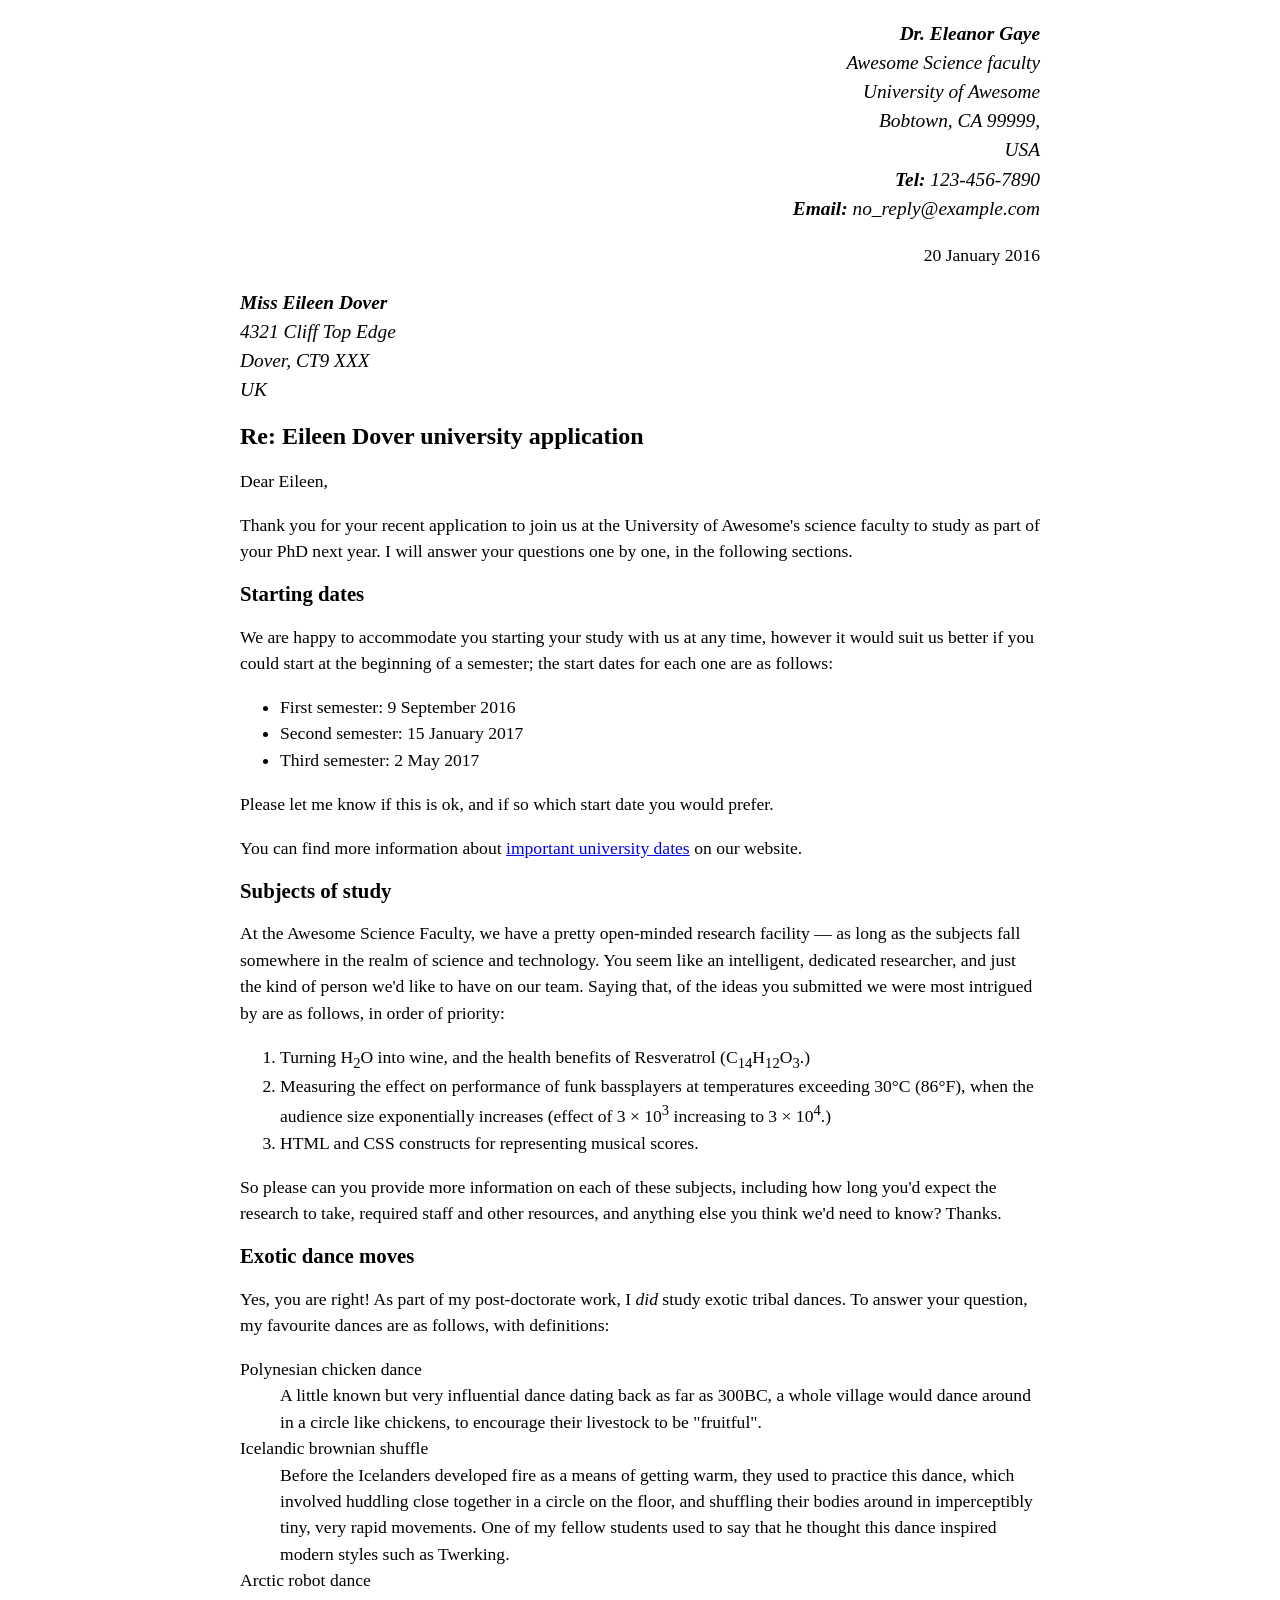
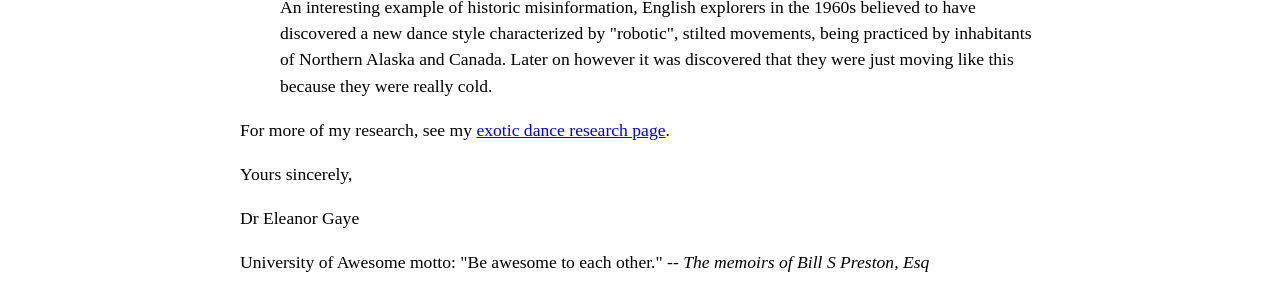
<file: lab-0/index.html>
<!DOCTYPE html>
<html lang="en">
  <head>
    <meta charset="UTF-8" />
    <meta name="viewport" content="width=device-width, initial-scale=1.0" />
    <link href="style.css" rel="stylesheet" />
    <title>Marking up a Letter Activity</title>
  </head>
  <body>
    <address class="sender-column">
      <p>
        <b>Dr. Eleanor Gaye</b><br />
        Awesome Science faculty<br />
        University of Awesome<br />
        Bobtown, CA 99999, <br />
        USA<br />
        <b>Tel:</b> 123-456-7890<br />
        <b>Email:</b> no_reply@example.com<br />
      </p>
    </address>
    <p class="sender-column">20 January 2016</p>

    <address>
      <p>
        <b>Miss Eileen Dover</b><br />
        4321 Cliff Top Edge<br />
        Dover, CT9 XXX<br />
        UK
      </p>
    </address>

    <h1>Re: Eileen Dover university application</h1>
    <p>Dear Eileen,</p>
    <p>
      Thank you for your recent application to join us at the University of
      Awesome's science faculty to study as part of your PhD next year. I will
      answer your questions one by one, in the following sections.
    </p>

    <h2>Starting dates</h2>
    <p>
      We are happy to accommodate you starting your study with us at any time,
      however it would suit us better if you could start at the beginning of a
      semester; the start dates for each one are as follows:
    </p>
    <ul>
      <li>First semester: 9 September 2016</li>
      <li>Second semester: 15 January 2017</li>
      <li>Third semester: 2 May 2017</li>
    </ul>
    <p>
      Please let me know if this is ok, and if so which start date you would
      prefer.
    </p>
    <p>
      You can find more information about
      <a href="upcebu.edu.ph">important university dates</a> on our website.
    </p>
  </body>

  <h2>Subjects of study</h2>
  <p>
    At the Awesome Science Faculty, we have a pretty open-minded research
    facility — as long as the subjects fall somewhere in the realm of science
    and technology. You seem like an intelligent, dedicated researcher, and just
    the kind of person we'd like to have on our team. Saying that, of the ideas
    you submitted we were most intrigued by are as follows, in order of
    priority:
  </p>
  <ol>
    <li>
      Turning H<sub>2</sub>O into wine, and the health benefits of Resveratrol
      (C<sub>14</sub>H<sub>12</sub>O<sub>3</sub>.)
    </li>
    <li>
      Measuring the effect on performance of funk bassplayers at temperatures
      exceeding 30°C (86°F), when the audience size exponentially increases
      (effect of 3 × 10<sup>3</sup> increasing to 3 × 10<sup>4</sup>.)
    </li>
    <li>HTML and CSS constructs for representing musical scores.</li>
  </ol>
  <p>
    So please can you provide more information on each of these subjects,
    including how long you'd expect the research to take, required staff and
    other resources, and anything else you think we'd need to know? Thanks.
  </p>

  <h2>Exotic dance moves</h2>
  <p>
    Yes, you are right! As part of my post-doctorate work, I <i>did</i> study
    exotic tribal dances. To answer your question, my favourite dances are as
    follows, with definitions:
  </p>
  <dl>
    <dt>Polynesian chicken dance</dt>
    <dd>
      A little known but very influential dance dating back as far as 300BC, a
      whole village would dance around in a circle like chickens, to encourage
      their livestock to be "fruitful".
    </dd>
    <dt>Icelandic brownian shuffle</dt>
    <dd>
      Before the Icelanders developed fire as a means of getting warm, they used
      to practice this dance, which involved huddling close together in a circle
      on the floor, and shuffling their bodies around in imperceptibly tiny,
      very rapid movements. One of my fellow students used to say that he
      thought this dance inspired modern styles such as Twerking.
    </dd>
    <dt>Arctic robot dance</dt>
    <dd>
      An interesting example of historic misinformation, English explorers in
      the 1960s believed to have discovered a new dance style characterized by
      "robotic", stilted movements, being practiced by inhabitants of Northern
      Alaska and Canada. Later on however it was discovered that they were just
      moving like this because they were really cold.
    </dd>
  </dl>
  <p>
    For more of my research, see my
    <a href="https://www.youtube.com/watch?v=xvFZjo5PgG0"
      >exotic dance research page</a
    >.
  </p>

  <p>Yours sincerely,</p>
  <p>Dr Eleanor Gaye</p>
  <p>
    University of Awesome motto: "Be awesome to each other." --
    <i>The memoirs of Bill S Preston, Esq</i>
  </p>
</html>
</file>
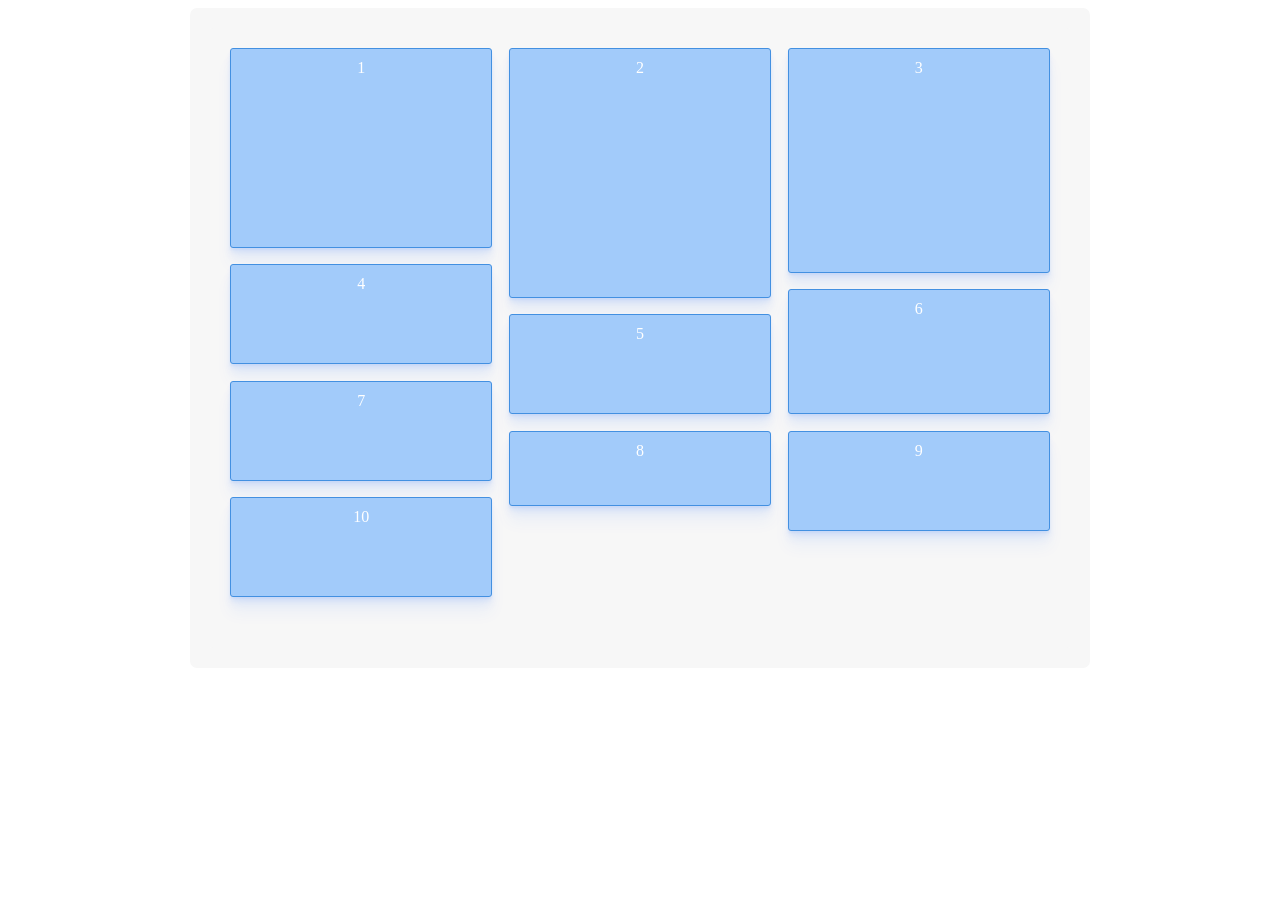
<file: layouts/mosaic/index.html>
<!DOCTYPE html>
<html lang="en">
    <head>
        <meta charset="UTF-8" />
        <meta name="viewport" content="width=device-width, initial-scale=1.0" />
        <title>Document</title>
        <link rel="stylesheet" href="styles.css" />
    </head>
    <body>
        <div class="post-content-wrapper">
            <div class="flex flex10">
                <div class="child flex10-child flex10-child-1">1</div>
                <div class="child flex10-child flex10-child-2">2</div>
                <div class="child flex10-child flex10-child-3">3</div>
                <div class="child flex10-child flex10-child-4">4</div>
                <div class="child flex10-child flex10-child-5">5</div>
                <div class="child flex10-child flex10-child-6">6</div>
                <div class="child flex10-child flex10-child-7">7</div>
                <div class="child flex10-child flex10-child-8">8</div>
                <div class="child flex10-child flex10-child-9">9</div>
                <div class="child flex10-child flex10-child-10">10</div>
            </div>
        </div>
    </body>
</html>
</file>
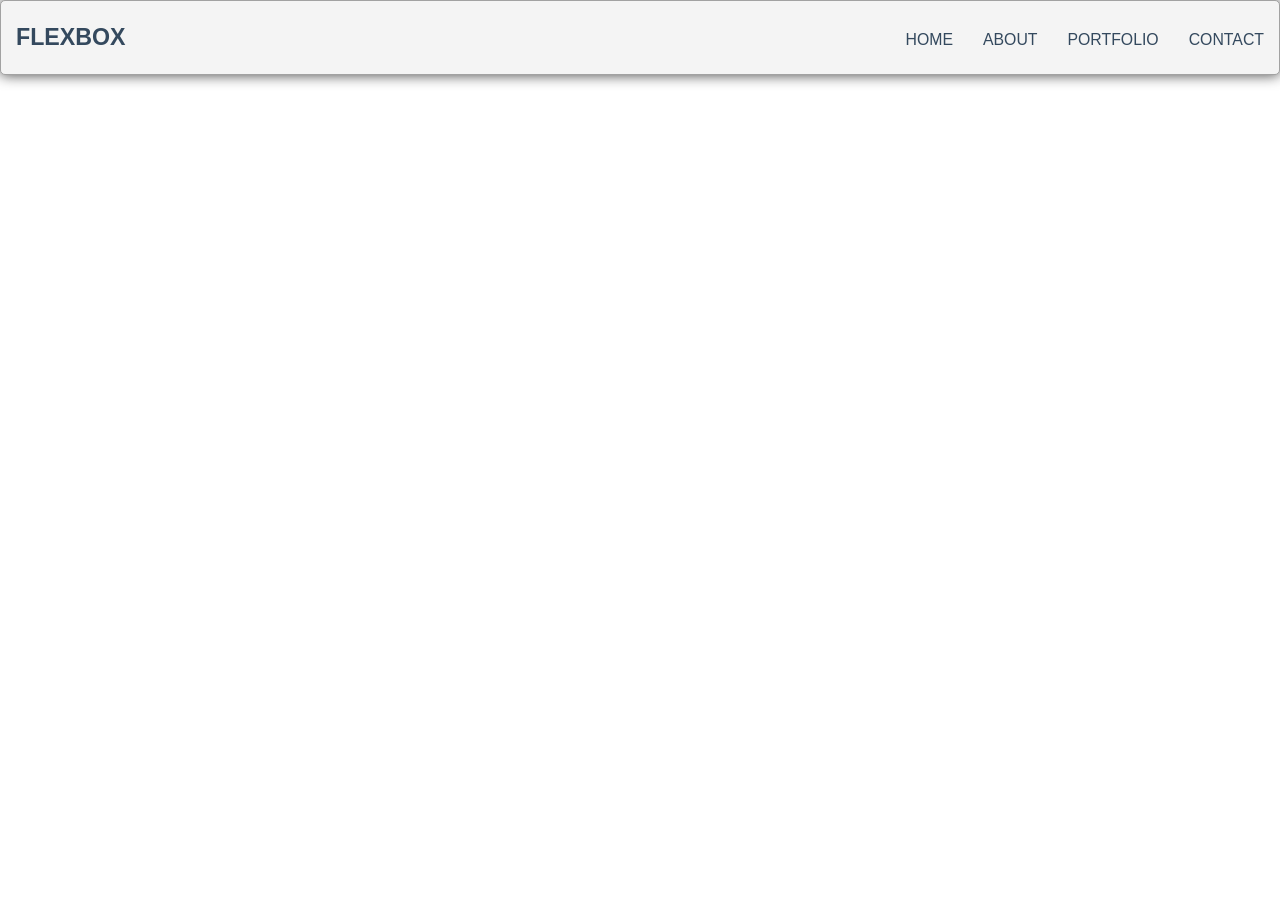
<file: layouts/navbar/index.html>
<!DOCTYPE html>
<html lang="en">
    <head>
        <meta charset="UTF-8" />
        <meta name="viewport" content="width=device-width, initial-scale=1.0" />
        <title>Document</title>
        <link rel="stylesheet" href="styles.css" />
    </head>
    <body>
        <header class="header">
            <h1 class="logo"><a href="#">Flexbox</a></h1>
            <ul class="main-nav">
                <li><a href="#">Home</a></li>
                <li><a href="#">About</a></li>
                <li><a href="#">Portfolio</a></li>
                <li><a href="#">Contact</a></li>
            </ul>
        </header>
    </body>
</html>
</file>
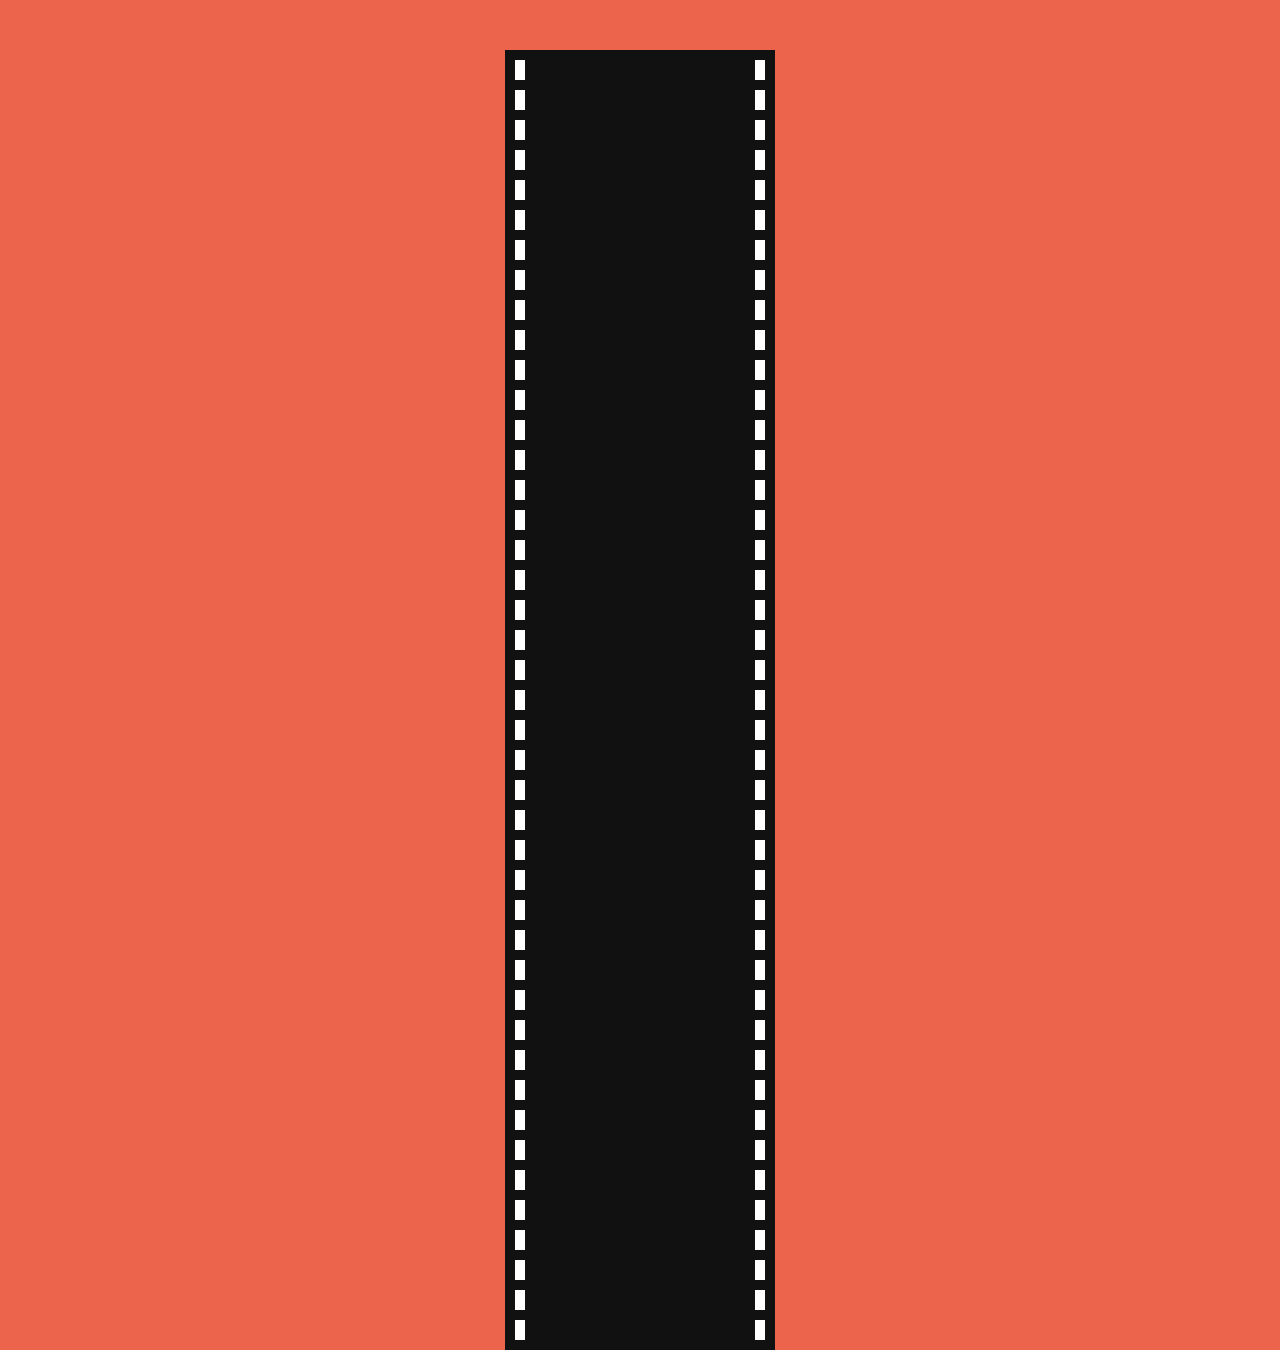
<file: layouts/reel/index.html>
<!DOCTYPE html>
<html lang="en">
    <head>
        <meta charset="UTF-8" />
        <meta name="viewport" content="width=device-width, initial-scale=1.0" />
        <title>Document</title>
        <link rel="stylesheet" href="styles.css" />
    </head>
    <body>
        <div class="reel">
            <div class="single single1"></div>
            <div class="single single2"></div>
            <div class="single single3"></div>
            <div class="single single4"></div>
            <div class="single single5"></div>
            <div class="single single6"></div>
        </div>
    </body>
</html>
</file>
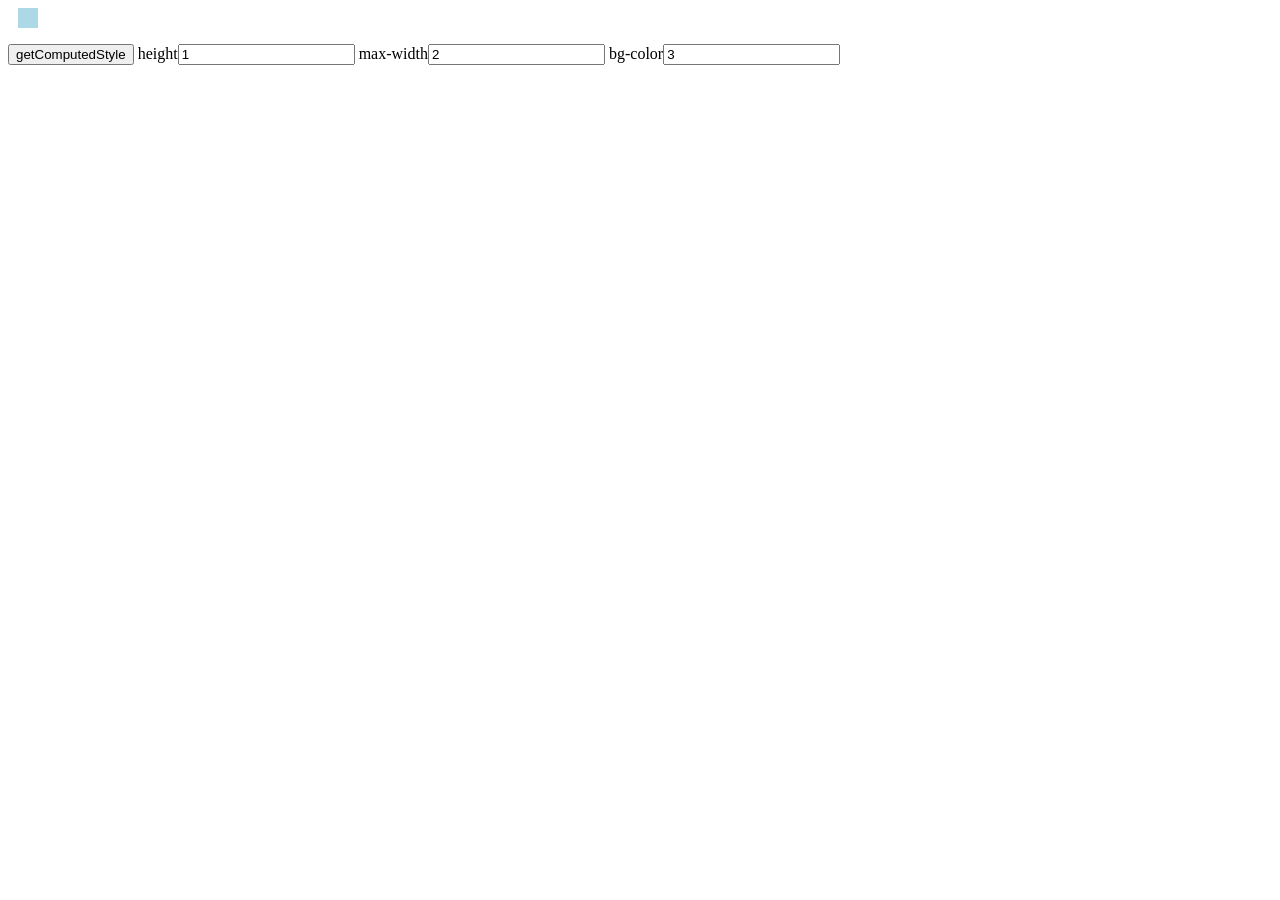
<file: dom/example6.html>
<!DOCTYPE html>
<html lang="en">
    <head>
        <title>getComputedStyle example</title>

        <script>
            function cStyles() {
                const RefDiv = document.getElementById('d1');
                const txtHeight = document.getElementById('t1');
                const h_style = document.defaultView
                    .getComputedStyle(RefDiv, null)
                    .getPropertyValue('height');

                txtHeight.value = h_style;

                const txtWidth = document.getElementById('t2');
                const w_style = document.defaultView
                    .getComputedStyle(RefDiv, null)
                    .getPropertyValue('width');

                txtWidth.value = w_style;

                const txtBackgroundColor = document.getElementById('t3');
                const b_style = document.defaultView
                    .getComputedStyle(RefDiv, null)
                    .getPropertyValue('background-color');

                txtBackgroundColor.value = b_style;
            }
        </script>

        <style>
            #d1 {
                margin-left: 10px;
                background-color: rgb(173 216 230);
                height: 20px;
                max-width: 20px;
            }
        </style>
    </head>

    <body>
        <div id="d1">&nbsp;</div>

        <form action="">
            <p>
                <button type="button" onclick="cStyles();">
                    getComputedStyle
                </button>
                height<input id="t1" type="text" value="1" /> max-width<input
                    id="t2"
                    type="text"
                    value="2"
                />
                bg-color<input id="t3" type="text" value="3" />
            </p>
        </form>
    </body>
</html>
</file>
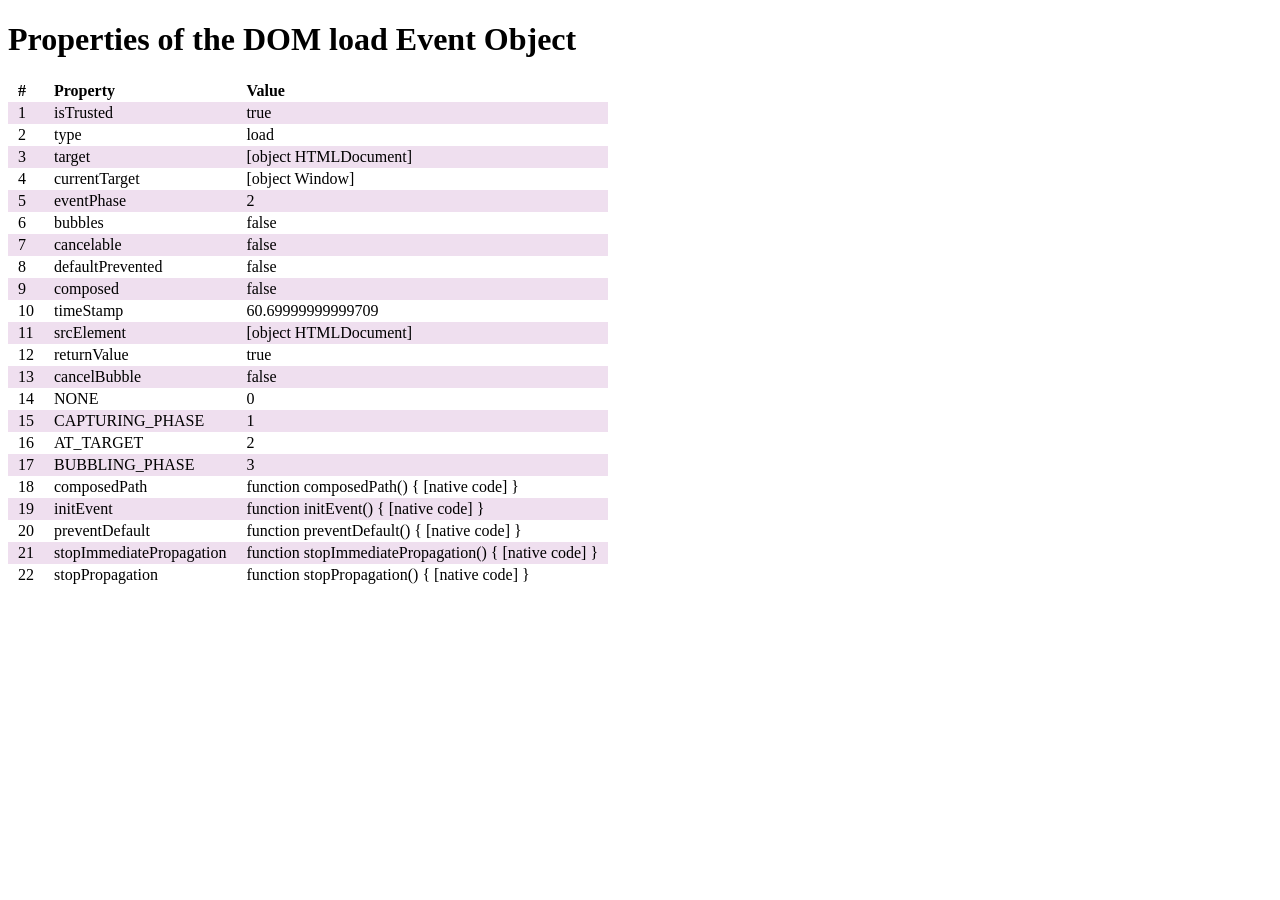
<file: dom/example7.html>
<!DOCTYPE html>
<html lang="en">
    <head>
        <meta charset="utf-8" />
        <title>Show Event properties</title>

        <style>
            table {
                border-collapse: collapse;
            }
            thead {
                font-weight: bold;
            }
            td {
                padding: 2px 10px 2px 10px;
            }

            .odd {
                background-color: #efdfef;
            }
            .even {
                background-color: #ffffff;
            }
        </style>

        <script>
            function showEventProperties(e) {
                function addCell(row, text) {
                    const cell = row.insertCell(-1);
                    cell.appendChild(document.createTextNode(text));
                }

                const event = e || window.event;
                document.getElementById('eventType').textContent = event.type;

                const table = document.createElement('table');
                const thead = table.createTHead();
                let row = thead.insertRow(-1);
                const labelList = ['#', 'Property', 'Value'];
                const len = labelList.length;

                for (let i = 0; i < len; i++) {
                    addCell(row, labelList[i]);
                }

                const tbody = document.createElement('tbody');
                table.appendChild(tbody);

                for (const p in event) {
                    row = tbody.insertRow(-1);
                    row.className = row.rowIndex % 2 ? 'odd' : 'even';
                    addCell(row, row.rowIndex);
                    addCell(row, p);
                    addCell(row, event[p]);
                }

                document.body.appendChild(table);
            }

            window.onload = (event) => {
                showEventProperties(event);
            };
        </script>
    </head>

    <body>
        <h1>Properties of the DOM <span id="eventType"></span> Event Object</h1>
    </body>
</html>
</file>
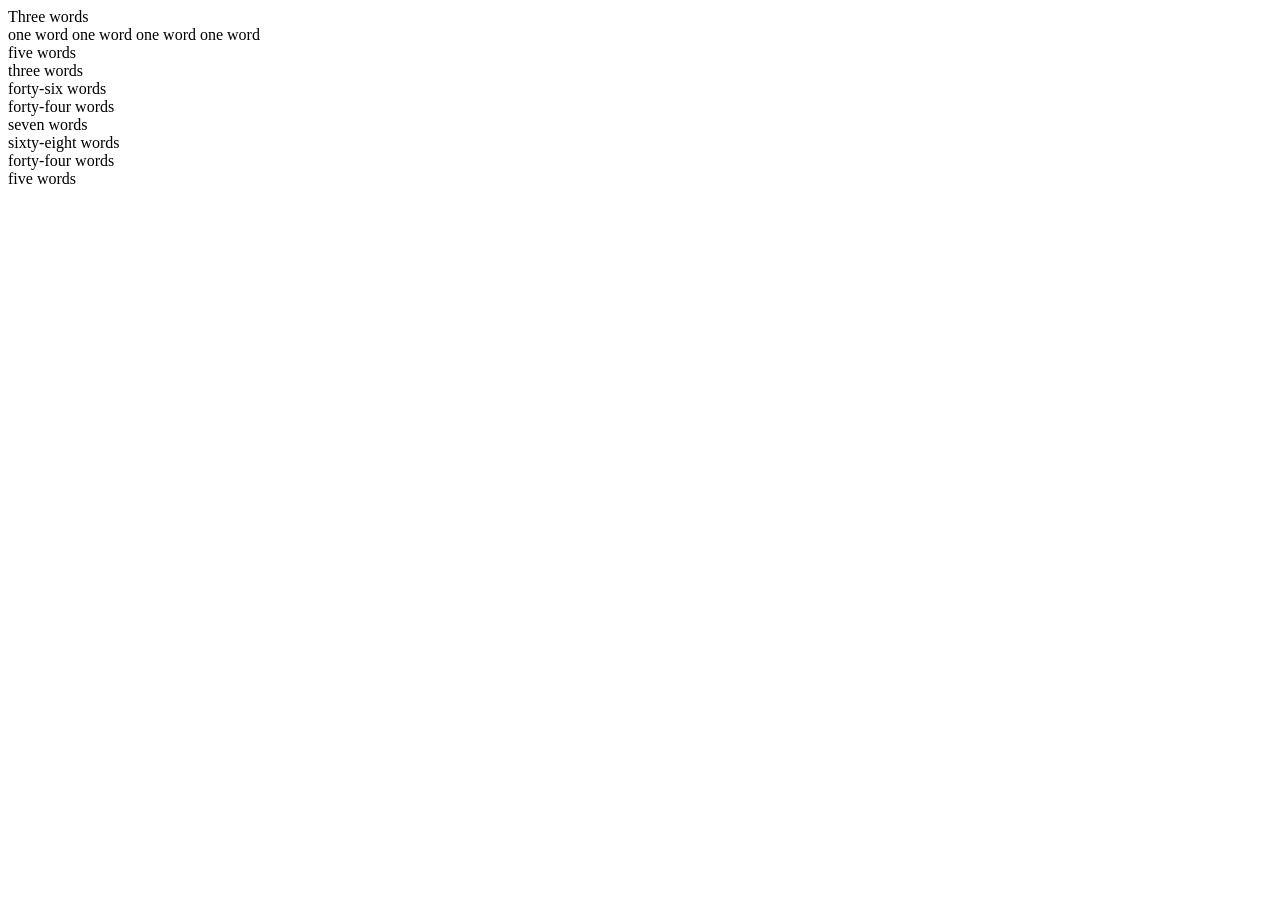
<file: html/non_semantic.html>
<!DOCTYPE html>
<html lang="en">
    <head>
        <meta charset="UTF-8" />
        <meta name="viewport" content="width=device-width, initial-scale=1.0" />
        <title>Non-Semantic HTML</title>
    </head>
    <body>
        <!-- As copied from https://web.dev/learn/html/semantic-html -->
        <div>
            <span>Three words</span>
            <div>
                <a>one word</a>
                <a>one word</a>
                <a>one word</a>
                <a>one word</a>
            </div>
        </div>
        <div>
            <div>
                <div>five words</div>
            </div>
            <div>
                <div>three words</div>
                <div>forty-six words</div>
                <div>forty-four words</div>
            </div>
            <div>
                <div>seven words</div>
                <div>sixty-eight words</div>
                <div>forty-four words</div>
            </div>
        </div>
        <div>
            <span>five words</span>
        </div>
    </body>
</html>
</file>
<file: lab-0/style.css>
body {
  max-width: 800px;
  margin: 0 auto;
}

.sender-column {
  text-align: right;
}

h1 {
  font-size: 1.5em;
}

h2 {
  font-size: 1.3em;
}

p,
ul,
ol,
dl,
address {
  font-size: 1.1em;
}

p,
li,
dd,
dt,
address {
  line-height: 1.5;
}
</file>
<file: layouts/mosaic/styles.css>
.post-content-wrapper {
    padding: 20px;
    margin-bottom: 2em;
    position: relative;
    max-width: 900px;
    margin-left: auto;
    margin-right: auto;
    background-color: #f7f7f7;
    border-radius: 7px;
    box-sizing: border-box;
}
.flex10 {
    display: flex;
    flex-flow: column wrap;
    align-content: space-between;
    height: 580px;
}
.flex {
    background-color: #f7f7f7;
    border-radius: 3px;
    padding: 20px;
}

.flex10-child:nth-child(3n + 1) {
    order: 1;
}
.flex10-child-1 {
    height: 200px;
}
.flex10-child {
    width: 32%;
    margin-bottom: 2%;
    padding: 10px;
    box-sizing: border-box;
    text-align: center;
    color: white;
}
.child {
    border-radius: 3px;
    background-color: #a2cbfa;
    border: 1px solid #4390e1;
    box-sizing: border-box;
    box-shadow: 0 2px 2px rgba(0, 90, 250, 0.05),
        0 4px 4px rgba(0, 90, 250, 0.05), 0 8px 8px rgba(0, 90, 250, 0.05),
        0 16px 16px rgba(0, 90, 250, 0.05);
}
.flex10-child:nth-child(3n + 2) {
    order: 2;
}
.flex10-child-2 {
    height: 250px;
}
.flex10-child:nth-child(3n) {
    order: 3;
}
.flex10-child-3 {
    height: 225px;
}
.flex10-child:nth-child(3n + 1) {
    order: 1;
}
.flex10-child-4 {
    height: 100px;
}
.flex10-child:nth-child(3n + 2) {
    order: 2;
}
.flex10-child-5 {
    height: 100px;
}
.flex10-child:nth-child(3n) {
    order: 3;
}
.flex10-child-6 {
    height: 125px;
}
.flex10-child:nth-child(3n + 1) {
    order: 1;
}
.flex10-child-7 {
    height: 100px;
}
.flex10-child:nth-child(3n + 2) {
    order: 2;
}
.flex10-child-8 {
    height: 75px;
}
.flex10-child:nth-child(3n) {
    order: 3;
}
.flex10-child-9 {
    height: 100px;
}
.flex10-child:nth-child(3n + 1) {
    order: 1;
}
.flex10-child-10 {
    height: 100px;
}
</file>
<file: layouts/navbar/styles.css>
* {
    box-sizing: border-box;
}
body {
    font-family: "Montserrat", sans-serif;
    line-height: 1.6;
    margin: 0;
    min-height: 100vh;
}
ul {
    margin: 0;
    padding: 0;
    list-style: none;
}

h2,
h3,
a {
    color: #34495e;
}

a {
    text-decoration: none;
}

.logo {
    margin: 0;
    font-size: 1.45em;
}

.main-nav {
    margin-top: 5px;
}
.logo a,
.main-nav a {
    padding: 10px 15px;
    text-transform: uppercase;
    text-align: center;
    display: block;
}

.main-nav a {
    color: #34495e;
    font-size: 0.99em;
}

.main-nav a:hover {
    color: #718daa;
}

.header {
    padding-top: 0.5em;
    padding-bottom: 0.5em;
    border: 1px solid #a2a2a2;
    background-color: #f4f4f4;
    -webkit-box-shadow: 0px 0px 14px 0px rgba(0, 0, 0, 0.75);
    -moz-box-shadow: 0px 0px 14px 0px rgba(0, 0, 0, 0.75);
    box-shadow: 0px 0px 14px 0px rgba(0, 0, 0, 0.75);
    -webkit-border-radius: 5px;
    -moz-border-radius: 5px;
    border-radius: 5px;
}

/* ================================= 
  Media Queries
==================================== */

@media (min-width: 769px) {
    .header,
    .main-nav {
        display: flex;
    }
    .header {
        flex-direction: column;
        align-items: center;
        .header {
            width: 80%;
            margin: 0 auto;
            max-width: 1150px;
        }
    }
}

@media (min-width: 1025px) {
    .header {
        flex-direction: row;
        justify-content: space-between;
    }
}
</file>
<file: layouts/reel/styles.css>
html,
body {
    margin: 0;
}

body {
    display: flex;
    align-items: center;
    justify-content: center;
    flex-direction: column;
    background: #ec644b;
    height: 100vh;
}

.reel {
    position: relative;
    top: 300px;
    background: #111;
    padding: 5px;
    margin-bottom: 100px;
    border-left: 10px dashed #fff;
    border-right: 10px dashed #fff;
}

.reel:before {
    content: "";
    position: absolute;
    z-index: -1;
    top: -10px;
    right: -20px;
    bottom: -10px;
    left: -20px;
    border: 10px solid #111;
}

.single {
    height: 200px;
    width: 200px;
    background: url(https://images.pexels.com/photos/930683/pexels-photo-930683.jpeg?w=940&h=650&auto=compress&cs=tinysrgb)
        center;
    background-size: cover;
    border-radius: 7px;
    margin: 10px;
}

.single:nth-child(2) {
    background: url(https://images.pexels.com/photos/671658/pexels-photo-671658.jpeg?w=940&h=650&auto=compress&cs=tinysrgb)
        center;
    background-size: cover;
}

.single:nth-child(3) {
    background: url(https://images.pexels.com/photos/698874/pexels-photo-698874.jpeg?w=940&h=650&auto=compress&cs=tinysrgb)
        center;
    background-size: cover;
}

.single:nth-child(4) {
    background: url(https://images.pexels.com/photos/158756/flowers-plants-korea-nature-158756.jpeg?w=940&h=650&auto=compress&cs=tinysrgb)
        center;
    background-size: cover;
}

.single:nth-child(5) {
    background: url(https://images.pexels.com/photos/466685/pexels-photo-466685.jpeg?w=940&h=650&auto=compress&cs=tinysrgb)
        center;
    background-size: cover;
}

.single:nth-child(6) {
    background: url(https://images.pexels.com/photos/709574/pexels-photo-709574.jpeg?w=940&h=650&auto=compress&cs=tinysrgb)
        center;
    background-size: cover;
}
</file>
